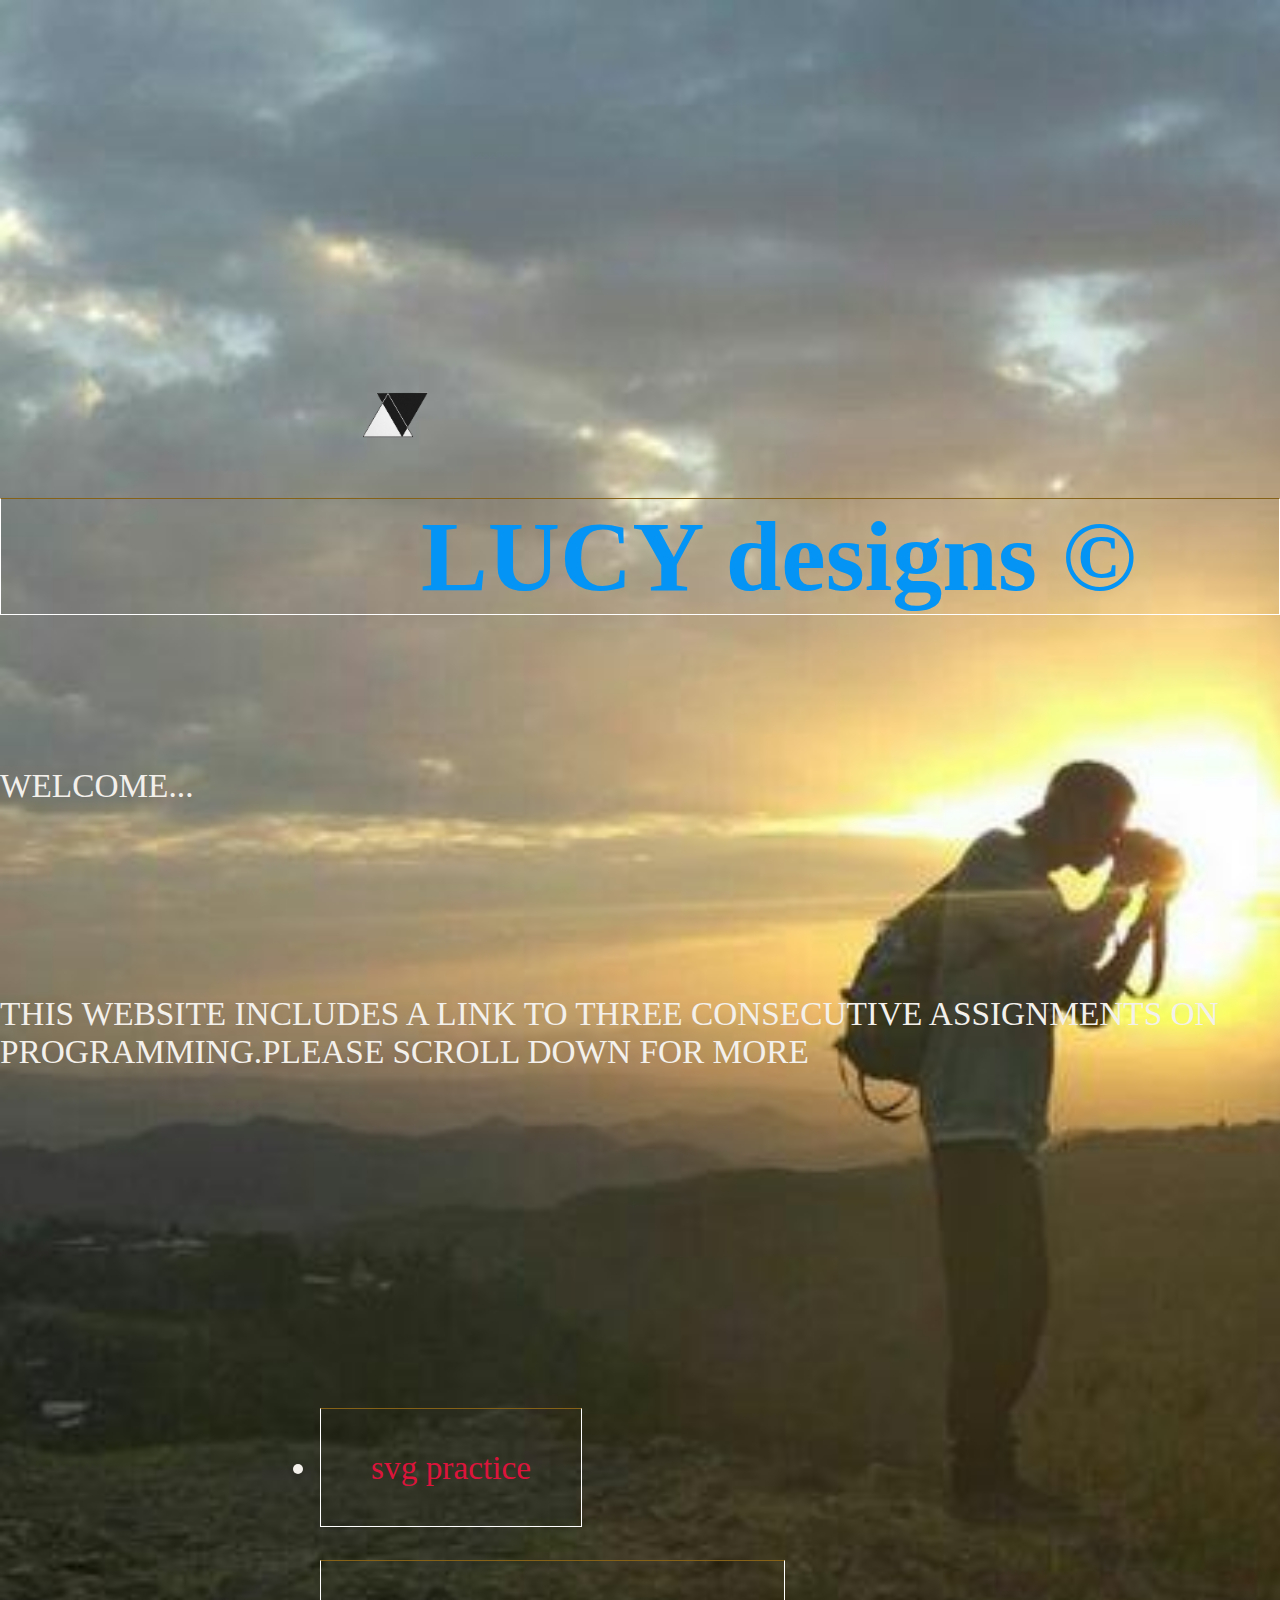
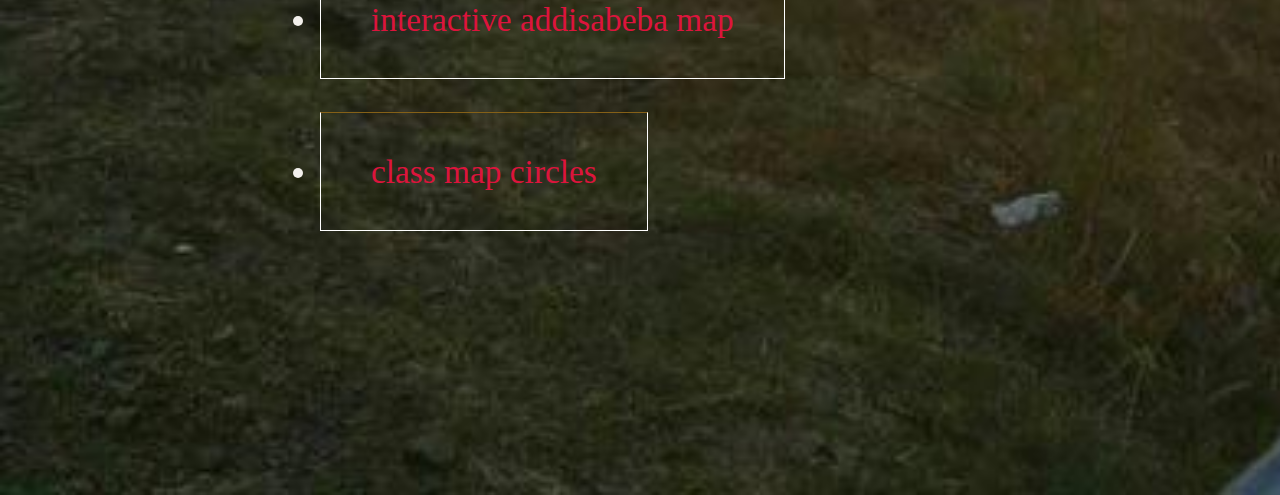
<file: index.html>
<!doctype html>

<html>  

<head>
        <link rel="stylesheet" type="text/css" href="STYLE.css">
         <body>
                
<br><br><br><br><br>
<div>
        <img src="adb675bf146b50e6a42878b5aa9fc312.png" width="150PX" >

</div>

<h1>
                    LUCY designs ©
                </h1>
               
                <br>
                <br>
                <br>
                <br>
                <p>
                    WELCOME...
                </p>
<br>
<br>
                <br>
                <br>
                <br>
                <p>
THIS WEBSITE INCLUDES A LINK TO THREE CONSECUTIVE ASSIGNMENTS ON PROGRAMMING.PLEASE SCROLL DOWN FOR MORE
            </p>
            <body>
                <br><br><br><br><br><br><b></b>
                    
            <div>
                <ul>
                      
                        <li><a href="assignment 1.html" </a> svg practice </a></li>
                        <br><br><br>
                        <li><a href="addis-unfinished-given-new.html" </a> interactive addisabeba map </a></li>
                        <br><br><br>
                        <li><a href="new cicles.html" </a> class map circles </a></li>
                        <br><br><br><br><br><br><br><br>


                                 
                </ul>
            </div>
</file>
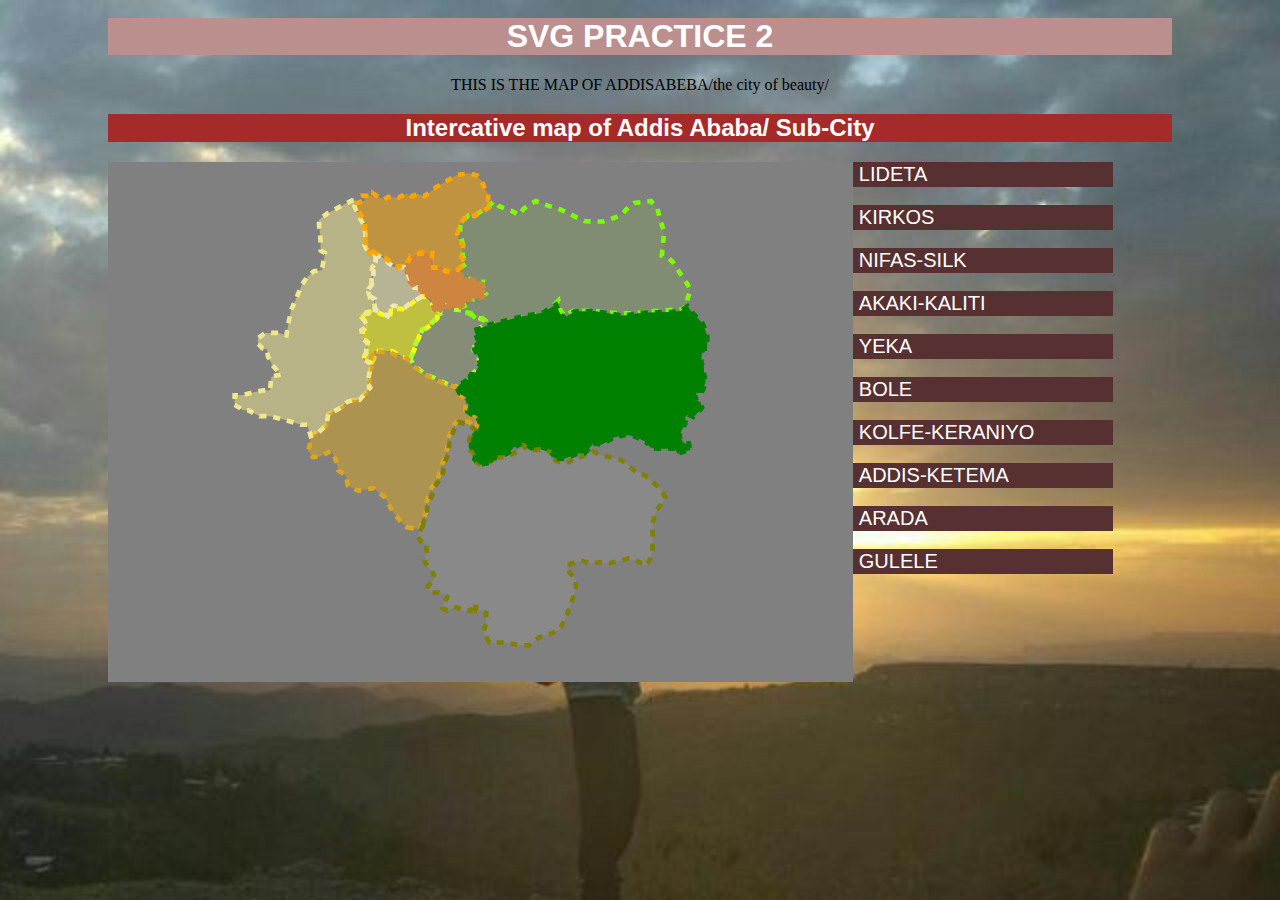
<file: addis-unfinished-given-new.html>
<!doc type html>
<head>

    <meta charset="UTF-8">
    <meta name="viewport" content="width=device-width, initial-scale=1.0">
    <meta http-equiv="X-UA-Compatible" content="ie=edge">
    <title>eyob biruk</title>

</head>

<link rel="stylesheet" href="stylish.css"/>

<body>
        <h1>SVG PRACTICE 2</h1>

        <P>
            THIS IS THE MAP OF ADDISABEBA/the city of beauty/
        </P>
        <h2>Intercative map of Addis Ababa/ Sub-City</h2>
        <div class="svgClass">
        <svg width="500" height="500" <!-- viewBox="0 0 212 215" --> enablebackground="new 0 0 212 215" xml:space="preserve">
        <a xLink:href="http://www.addisababa.gov.et/es/web/guest/lideta-subcity">

    
   <g class="lideta">
           <polygon class="lideta"  points="59.7,81.8 60.5,80.2 60.5,77 64.2,77 68,77 72.7,79.4 76.2,80.7 77.5,77 
               79.5,71.8 80.5,68.8 85.5,65.5 87.7,62.8 87.7,60.3 85.7,56.8 83.2,54.3 81.7,53 78.3,55.2 75.8,57.2 73.7,59 67.7,58.5 
               67.5,61.3 66.7,62.5 63,60.8 60.8,59.7 59,60 55.5,60.7 54.3,61.5 56.8,64.5 57.2,66.5 55.7,68.2 55.2,71.3 57.2,72.7 57.8,74.2 
               57.2,77.5 56.2,79.2 56.2,80.3 57,81.8 			"/>
       </g>
       <g class="kirkos">
           <polygon class="kirkos" points="76.1,80.4 77.3,77.3 78.7,73.1 
               81.2,67.9 84.7,65.5 87.3,62.9 89.3,62.3 88.6,60.5 91.8,56.1 92.6,58.9 97.8,59.4 99.1,60.4 102,60.8 102.8,62.4 105.1,62.6 
               108.2,63.9 108.2,65.4 106.3,66.8 103.8,68.3 104.3,70 106.1,72 104.3,73.1 103.3,76.3 103.5,78 105.5,79.8 105.7,82.3 
               104.3,85.3 102.6,87.1 100.5,87.1 100.7,89.5 99,90.8 97.3,90.8 96.6,92.9 94.2,91.3 92.1,91.3 86.5,88.6 82.2,86.8 78.8,84 
               77.3,82.8 			"/>
       </g>
       <g class="nifassilk">
           <polygon class="nifassilk"  points="74.6,152.8 80.7,153.8 81.1,150 
               82.6,146.9 82.8,142.5 85.1,135.8 87.6,133 89.3,126.8 91.1,122 92.1,117.9 92.1,114.8 95.3,108 97.1,106.5 101.2,107.5 
               103.3,109.5 104.9,109.8 104.9,108.3 105.6,107 104.8,104.8 101.6,104.3 99.5,104.3 99.9,98.7 98,96.2 95.6,95.2 95.3,92.3 
               91.4,91.4 82.8,87.3 77.3,83.5 74.6,80 69.6,78.7 65.9,76.8 63.8,77.4 60.3,76.8 58.9,80.8 60.2,83 58.8,84.7 58.4,88.4 
               58.2,90.9 58.8,92.8 54.2,98 51.8,98 49.8,98.6 45.8,101.6 40.8,104 39.8,109 33.2,113.5 32.8,117.5 32.1,119.9 34.1,122.5 
               36.8,122.5 42.1,120 43.8,123.3 45.1,128.3 48.5,130.6 49.2,134.9 53.5,137 60.1,136 65.1,139.9 68.5,146 72,150.4 			"/>
       </g>
       <g class="akakikaliti">
           <polygon class="akakikaliti" points="81.5,151.8 80.3,154.7 
               79,156.8 80.3,158.3 81.5,159.7 83,159.7 83,161.2 83,163.7 82.2,167.5 83.7,170.2 86.2,172.8 86.2,175.8 83.8,177.7 83.3,179.3 
               85.3,180.8 88.5,180.8 90.7,181.7 92,182.8 90.2,185.7 89.8,187.5 92,188.7 93.7,187.7 96,187.2 99.2,188.7 102,188.7 
               103.3,185.7 104.3,185.8 104.3,188.7 106.3,188.7 108.7,189.7 108.7,191.7 108.7,194.2 107.3,197.8 108.7,199.7 110,202.3 
               113.3,202.3 116.5,202.3 123.5,203.5 127.2,203.5 131.5,200 136.5,198.5 140.5,196.7 141.3,194.7 143.3,190.5 144.8,186.7 
               146.2,182.5 147.2,178.8 147.2,175.3 144.5,172.2 143.2,169.2 147.2,167.7 149.8,167.2 153.7,168.2 157.7,167.8 161.7,168.2 
               167.3,166.8 169.7,166.2 173.5,167.3 177.7,169.2 179.2,166.2 180.2,163.3 180.2,157.8 180.2,151 181.8,145.7 185.7,140.2 
               184.2,136.8 177,130.5 172.2,128.3 168,124.7 165.3,123.3 157.3,121.7 155,120.2 152.2,121.3 149.2,122.5 146.3,123 144.5,124.7 
               140.3,124.7 136.7,123.3 136.7,120.2 133.3,119.5 130,119.5 126.2,119.5 124.7,117.7 121.2,120.5 116.5,122.8 114.3,122.5 
               113,124.7 109.5,124.7 107.7,126.7 104.3,124.7 103.5,121.2 101.3,119.2 101.5,114.5 102.3,113.2 104.3,111.2 101.2,108.7 
               96.7,107.5 95.7,109 94.6,111.4 93.2,114.8 92.8,116.8 92.2,121.8 90.8,124.7 91,126.8 90.3,128.2 89.5,131.7 87.8,133.5 
               86.1,136 85.5,138.8 84.3,141.3 83.2,144.5 83.3,147 82,149.7 			"/>
       </g>
       <g class="yeka">
           <polygon class="yeka" points="102,60.7 103.5,62.3 104.3,63 
               105.8,61.8 108.5,64 108.5,66.2 135.3,59.8 139.7,55.3 140.5,59.3 142.3,61.8 146.2,59.7 152.8,59.7 167,60.8 171.8,60.8 
               181.2,59.8 193.2,59 195.3,56.7 195.3,54.3 196.5,51 195.2,48.2 192.8,44.7 188.8,38.5 186.8,37 184.2,36 185.2,25.7 183.5,20.7 
               182.3,15.7 179.5,12.5 172.3,13.3 169.2,15.8 167,18.3 163.7,19.7 159,21.3 151.3,21.2 147.5,19.5 140.8,16.2 133.7,14 130,12.5 
               127.5,13.8 124.8,15.8 122.8,18.5 119.8,16.8 114.2,14.7 112,12.5 108.2,16 104.3,18.2 101.2,18.5 97.5,22 97.5,26.8 98.7,31.3 
               98.5,36.2 100.5,39.3 97.5,41 95.2,42.5 98.5,44.8 104.3,47.2 107.2,47.2 106.8,49.7 108.5,52.3 105.8,54.5 103.5,54.8 
               101.5,54.3 101.7,56.5 98,58.2 98,60 			"/>
       </g>
       <g class="bole">
           <polygon class="bole"  points="103.6,68 110.7,65.5 121.3,62.8 
               126.2,61.7 133,60.5 138.7,57 140.3,60.7 142.3,62.8 146.5,60 155.2,59.8 167.7,61.8 175.3,60.5 188,60.2 192.3,59.8 195.2,57.7 
               196.7,59.8 201.7,65 203.7,70.2 203.7,75.8 201.7,76.5 201.2,79.8 201.2,82.5 202.3,83.7 202.3,86.5 203,90.2 202,93.5 201.2,95 
               199.2,95 198.5,96.5 199.2,98.2 200.8,99 201.5,101.3 199.5,103.7 197.7,105.3 195.5,104.2 194.3,105.3 194.3,108.2 193,110.5 
               191.8,113.2 192,114.5 194,116.7 195.8,116.7 196.5,119.5 193.7,120.3 190.8,121 189.8,119 187,119 181.3,119 178.8,118.2 
               179,116.5 177.8,116.7 176.5,115.7 172.7,113.8 170,113.2 168.2,113.2 163.5,114.2 158.5,117.2 154.8,116.7 151,121 148.3,121 
               144.8,122.3 142.2,123.3 139.3,123.3 136.5,122.2 138.2,120 132.2,118.3 128.2,118.7 124.5,116.3 120.5,118.5 118.3,120.7 
               116.3,121.8 112.7,121.8 111.8,124.7 108.5,125.3 106,125.8 103.6,123.5 104.3,121.7 102.2,118.2 102.2,114.5 104.7,112 
               106,108.2 104.8,104.8 102.2,104.2 100.5,102.7 101.3,99.2 100.5,97.2 97.3,95.3 96,92.7 97.3,91.4 100.7,89.3 100.8,87 
               103.6,87 106,82.7 105.2,79.2 103.6,76.5 103.6,73.7 105,72.3 103.6,68 			"/>
       </g>
       <g class="Kolfekeraniyo">
           <polygon class="kolfekeraniyo" points="0.5,100.2 2.8,101.5 4,102.5 
               6.5,102.5 11.2,105 15.7,105 22.8,106.8 29.2,108.7 31.7,108.7 33.2,113.5 36.5,112 39.8,109 40.8,104 45,102 49,98.8 51.8,98 
               54.2,98 58.8,92.7 57.3,90.7 58.2,87.8 58.8,84.7 58.8,82.2 55.7,80.5 57,78.2 57.2,75.5 58.8,74 55.7,72 55,68 57.8,66.5 
               56,63.5 54.3,62 56.5,61.2 61.2,60 60.3,55.5 58.8,54.2 58,51.8 59.3,47.8 59.5,41.2 61.2,39 61.2,35.8 59.5,34.3 57.8,34.3 
               56.3,31.3 56.8,26.8 56,22.8 53.5,18 52,14.7 52.8,12.3 50.8,12.3 40.5,17.7 36.8,20.5 36.8,23.2 37.3,27 37.5,33.8 39.3,34.8 
               39,37.2 38.5,39.3 38,42.2 34.5,42.7 31.8,45 29.5,48.3 26.5,55.5 24.7,59.5 23.5,65.8 22.8,70.2 19.3,69.2 13.8,69.2 10.5,71.5 
               10.5,73.8 12.5,75.8 14.5,76.3 14.8,79.3 16.8,83.2 18.8,85.3 20.8,87 16.3,88 15.7,93.8 12.2,94 7.5,95 3.7,96 0.5,96 			"/>
       </g>
       <g class="addisketema">
           <polygon class="addisketema" points="60.8,35 64.3,37 67.2,39.5 
               68.8,40.8 73.2,40.8 74.2,42.2 76,46.3 77.7,49.7 79.2,49.7 80.7,51.8 80.7,53.8 75.5,56.8 73.7,58.3 68.8,57.5 67.7,58.3 
               67.7,60.5 66.3,62 64.8,61 60.8,59.3 60.8,54.7 58.2,53.2 58.2,50.2 59.5,48.5 60.2,44 60.2,40.7 61,38.8 61.2,37.2 			"/>
       </g>
       <g class="arada">
           <polygon class="arada" points="88.3,60 90.3,58.2 91.3,56 92.2,58 
               94.3,58.7 97.8,58 99.8,56 101.7,56 101.7,53.8 103.7,54.7 107.2,53.8 108.5,51 107,49 107,47 104.5,47 98.4,44.7 95.7,42.7 
               93.7,42.7 90,41.7 88.3,40.2 87,41.3 85.2,40.2 85.2,36.8 84.3,34.2 80.3,34.2 76,36 76,38.2 74.5,39.8 74.5,43 75.8,47.1 
               78,49.2 79.3,48 80.3,49.3 80.3,52.5 82.7,52.7 84.3,54 85.5,56.5 86.5,59.2 			"/>
       </g>
       <g class="gulele">
           <polygon class="gulele"  points="60.2,34.2 58.3,35 57.3,32.8 
               56.5,28 56.5,25.2 56.5,21.8 55,19 53.2,15.8 53.2,13.3 56.7,12.2 55.8,10.2 59.3,10.2 60.2,10.7 60.2,9.3 62.5,10.7 64.8,11.8 
               66.5,10.7 71,11 74.2,9.3 77,10.5 79.3,9.3 82,10.5 86.7,6.8 91.2,4.2 96,1.3 101.2,0.5 104.8,1.5 106.8,4 108.2,7.5 109.5,9.3 
               109.5,12 110.8,12.7 110,15.2 105.8,17.8 103.8,19 100.2,18.8 98.5,21 97.3,22.8 96.3,26.7 97,28.8 98.8,31.7 98.2,35 98,36.5 
               99.7,39.2 98,41 95.2,42.7 93.7,42.7 91.2,42.7 89,40.7 87.5,41.2 85.8,41 85.2,37.7 85.5,34.8 82.8,34.7 78.2,35.5 76,36.7 
               75,38.5 74.3,40.2 72.8,40.2 70.7,41 68,39 65,36.8 61.8,35.3 			"/>
       </g>
   
</svg>
</div>
<div class="buttons" id="sidebar" >

   <button id="lideta">LIDETA</button><br><br>
   <button id="kirkos">KIRKOS</button><br><br>
   <button id="nifassilk">NIFAS-SILK</button><br><br>
   <button id="akakikaliti">AKAKI-KALITI</button><br><br>
   <button id="yeka">YEKA</button><br><br>
   <button id="bole">BOLE</button><br><br>
   <button id="kolfekeraniyo">KOLFE-KERANIYO</button><br><br>
   <button id="addisketema">ADDIS-KETEMA</button><br><br>
   <button id="arada">ARADA</button><br><br>
   <button id="gulele">GULELE</button><br><br>
   
  
</div>



<script>
        const lidetaButton = document.querySelector('#lideta');
        const kirkosButton = document.querySelector('#kirkos');
        const nifassilkButton = document.querySelector('#nifassilk');
        const akakikalitiButton = document.querySelector('#akakikaliti');
        const yekaButton = document.querySelector('#yeka');const boleButton = document.querySelector('#bole');
        const kolfekeraniyoButton = document.querySelector('#kolfekeraniyo');
        const addisketemaButton = document.querySelector('#addisketema');
        const aradaButton = document.querySelector('#arada');
        const guleleButton = document.querySelector('#gulele');
        const lideta = document.querySelector('.lideta');
        const kirkos = document.querySelector('.kirkos');
        const nifassilk = document.querySelector('.nifassilk');
        const akakikaliti = document.querySelector('.akakikaliti');
        const yeka = document.querySelector('.yeka');
        const bole = document.querySelector('.bole');
        const kolfekeraniyo = document.querySelector('.kolfekeraniyo');
        const addisketema = document.querySelector('.addisketema');
        const arada = document.querySelector('.arada');
        const gulele = document.querySelector('.gulele');
       
        lidetaButton.addEventListener('click', e =>{
        lideta.classList.toggle('removed');});
        kirkosButton.addEventListener('click', e =>{
        kirkos.classList.toggle('removed');});
        nifassilkButton.addEventListener('click', e =>{
        nifassilk.classList.toggle('removed');});
        akakikalitiButton.addEventListener('click', e =>{
        akakikaliti.classList.toggle('removed');});
        yekaButton.addEventListener('click', e =>{ yeka.classList.toggle('removed');});
        boleButton.addEventListener('click', e =>{ bole.classList.toggle('removed');});
        kolfekeraniyoButton.addEventListener('click', e =>{
        kolfekeraniyo.classList.toggle('removed');});
        addisketemaButton.addEventListener('click', e =>{
        addisketema.classList.toggle('removed');});
        aradaButton.addEventListener('click', e =>{ arada.classList.toggle('removed');});
        guleleButton.addEventListener('click', e =>{
        gulele.classList.toggle('removed');});
</script>
</body>
</html>
</file>
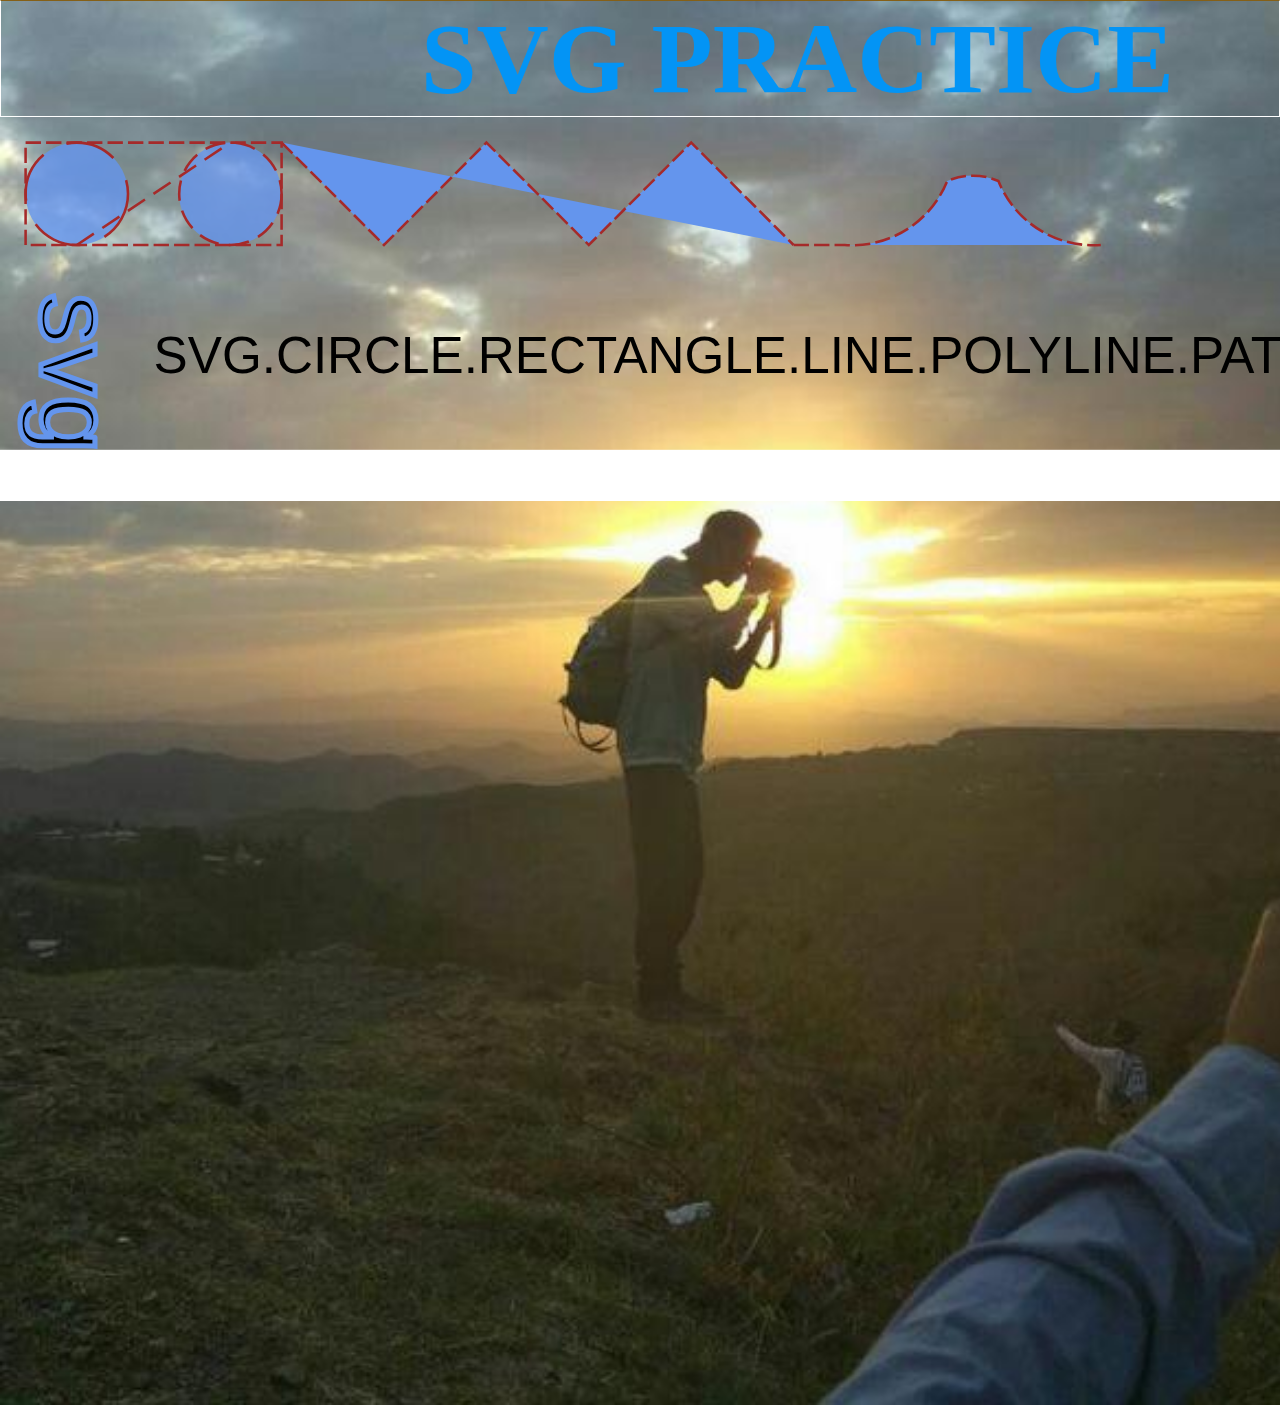
<file: assignment 1.html>
<!doctype html>

<html>  

<head>
        <link rel="stylesheet" type="text/css" href="STYLE.css">
<body>
                <h1>SVG PRACTICE</h1>
                <svg viewbox="0 0 250 250">
                <circle
                cx="15" cy="15" r="10"
                style="stroke: brown; fill:cornflowerblue; stroke-width :0.5; stroke-dasharray: 10 5;fill-opacity: 0.8;"/>
                <circle
                cx="45" cy="15" r="10"
                style="stroke: brown; fill:cornflowerblue; stroke-width :0.5; stroke-dasharray: 4 2;fill-opacity: 0.8;"/> 
                <line x1="15" y1="25" x2="45" y2="5"
                style="stroke: brown; fill:cornflowerblue; stroke-width :0.5; stroke-dasharray: 4 2;"/>
                <rect x="5" y="5" height="20" width="50"
                style="stroke: brown; fill: none; stroke-width :0.5; stroke-dasharray: 3 1;"/>
                <polyline points="55,5 75,25 95,5 115,25 135,5 155,25"
                style="stroke: brown; fill: cornflowerblue; stroke-width :0.5; stroke-dasharray: 3 1;"/>
                <path d=" M155,25 L165,25 A20,20 0 0,0 185,12.5 A12.5,12.5 0 0,1 195,12.5 A20,20 0 0,0 215,25"
                style="stroke: brown; fill: cornflowerblue; stroke-width :0.5; stroke-dasharray: 3 1;"/>
                <text  x="30" y="50"
                style="stroke: none; fill: black;
                font-size: 10px; text-anchor: start;stroke-width: 0.05;
                font-family: Impact, Haettenschweiler, 'Arial Narrow Bold', sans-serif;"
                > SVG.CIRCLE.RECTANGLE.LINE.POLYLINE.PATH.TEXT</text>
                <text  x="15" y="50"
                style="stroke:cornflowerblue; fill: black;
                font-size: 20px; text-anchor: middle;
                font-family: Impact, Haettenschweiler, 'Arial Narrow Bold', sans-serif;
                writing-mode:tb;"  >svg </text>"
                <rect x="0" y="65" height="10" width="250"
                style="stroke:none; fill: none; stroke-width :0.5; stroke-dasharray: 3 1; fill: white;"/>
                 </svg>
</body>
</file>
<file: STYLE.css>
*{
    margin: 0;
    padding: 0;
    font-family: century gothic;
}

header{
    height: 100PX;
    background-size: cover;
    
}
.logo img
    {
    float: center;
    height: 130px;
    width: 130px;
    margin-top: 40px;
    margin-left: 40px;

}
body
    {
        color: rgb(243, 240, 236);
    font-family: Impact, Haettenschweiler, 'Arial Narrow Bold', sans-serif;
    font-size: 25pt;
    background-image:url(photo_2019-03-21_11-56-16.jpg);
    background-size: cover ;
    
}

h1
    {color: rgb(3, 148, 245);
    font-family: cursive;
    background-color:;
    background-position: center;
    font-size: 75pt;
    padding-left: 420px;
    border: 1px solid #fff;
    border-block-start-color: #856017 ; 
    transition: 0.6s ease;

}
div
    {
        padding-left: 320px;
        padding-top: 150px;


}

    
ul li a{
        text-decoration: crimson;
        color: crimson;
        padding: 40px 50px;

        border: 1px solid #fff;
        border-block-start-color: #856017 ; 
        transition: 0.6s ease;
    
    }
    ul li a:hover{
        background-color: #618588;
        color: rgb(30, 28, 173);
    
    }
    ul li.active a{
        background-color: #fff;
        color: #000;
    
    }
</file>
<file: stylish.css>
/* <style type="text/css"> */




body {

        text-align: center;
        background-color: burlywood;
        background-image:url(photo_2019-03-21_11-56-16.jpg);
        background-size: cover ;
        padding: 100px;
        padding-top: 10px;
}
h1 {
    font-family: Impact, Haettenschweiler, 'Arial Narrow Bold', sans-serif;
    background-color:rosybrown;
    color: white;
}
p   
 {
    stroke:rgb(194, 194, 32);
    stroke-width: 10px;
    stroke-dasharray: 3; 
    fill:rgb(156, 156, 43);
    fill-opacity: 50%;

}

h2 {
    font-family: Impact, Haettenschweiler, 'Arial Narrow Bold', sans-serif;
    color: white;
    background-color: brown;
}
.svgClass {
    background-color:gray;
    float:left;
    width:70%;
    color:#fff;
    padding:10px;
    box-sizing:border-box;
}
polygon{
    fill:white; transition: 1s fill;

}
polygon:hover {
    fill: burlywood;

}
.lideta { stroke:yellow;stroke-width: 2px;stroke-dasharray: 3; fill:yellow;
fill-opacity: 50%;}
.kirkos{stroke:greenyellow;stroke-width: 2px;stroke-dasharray: 3; fill:greenyellow;
fill-opacity: 10%;}
.nifassilk{stroke:goldenrod;stroke-width: 2px;stroke-dasharray: 3; fill:
goldenrod; fill-opacity: 50%;}.akakikaliti {stroke:olive;stroke-width: 2px;stroke-dasharray: 3; fill:gainsboro;
fill-opacity: 10%;}
.yeka{stroke:lawngreen;stroke-width: 2px;stroke-dasharray: 3;fill:lawngreen;
fill-opacity: 10%;}
.bole{stroke:green;stroke-width: 2px;stroke-dasharray: 3; fill:green; fillopacity: 10%;}
.kolfekeraniyo{stroke: khaki;stroke-width: 2px;stroke-dasharray: 3; fill:
khaki; fill-opacity: 50%;}
.addisketema{stroke:palegoldenrod;stroke-width: 2px;stroke-dasharray: 3;
fill:palegoldenrod;fill-opacity: 50%;}
.arada{stroke:peru;stroke-width: 2px;stroke-dasharray: 3; fill:peru; fillopacity: 50%;}
.gulele{stroke:orange;stroke-width: 2px; stroke-dasharray: 3; fill: orange;
fill-opacity: 50%;}

.removed{
display: none;
}
button{

        position: relative;
        color: white;
        font-size: 20px;
        background:rgb(87, 49, 49);
        border:none;
        outline: none;
        left: 0%;
        width: 260px;
        text-align: left;
}
button.hover{
    fill: thistle;
}
    #sidebar{
    text-align: left;
    float:right;
    width:30%;
    background:none;
    color:#fff;
    padding:0px;
    box-sizing:border-box;
}
</file>
